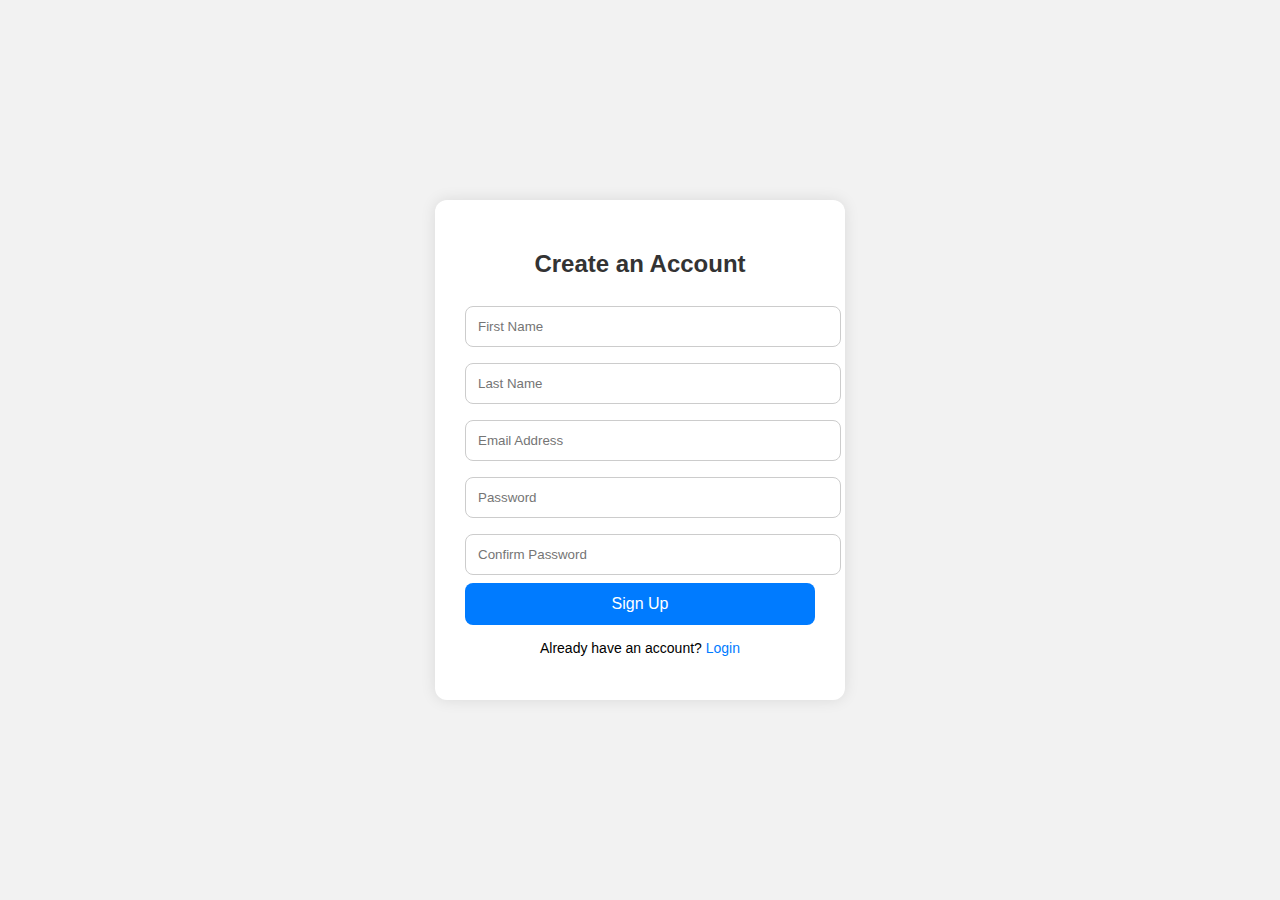
<file: signup.html>
<!DOCTYPE html>
<html lang="en">
<head>
  <meta charset="UTF-8">
  <title>Signup - Shopzo</title>
  <link rel="stylesheet" href="signup.css">
</head>
<body>
  <div class="signup-container">
    <h2>Create an Account</h2>
    <form id="signupForm">
      <input type="text" placeholder="First Name" required>
      <input type="text" placeholder="Last Name" required>
      <input type="email" placeholder="Email Address" required>
      <input type="password" placeholder="Password" required>
      <input type="password" placeholder="Confirm Password" required>
      <button type="submit">Sign Up</button>
      <p>Already have an account? <a href="login.html">Login</a></p>
    </form>
  </div>
</body>
</html>
</file>
<file: signup.css>
body {
  margin: 0;
  padding: 0;
  font-family: 'Segoe UI', sans-serif;
  background: #f2f2f2;
  display: flex;
  justify-content: center;
  align-items: center;
  height: 100vh;
}

.signup-container {
  background: white;
  padding: 30px;
  border-radius: 12px;
  box-shadow: 0 0 15px rgba(0,0,0,0.1);
  width: 350px;
  text-align: center;
}

.signup-container h2 {
  margin-bottom: 20px;
  color: #333;
}

.signup-container input {
  width: 100%;
  padding: 12px;
  margin: 8px 0;
  border: 1px solid #ccc;
  border-radius: 8px;
}

.signup-container button {
  width: 100%;
  padding: 12px;
  background-color: #007bff;
  color: white;
  border: none;
  border-radius: 8px;
  font-size: 16px;
  cursor: pointer;
}

.signup-container button:hover {
  background-color: #0056b3;
}

.signup-container p {
  margin-top: 15px;
  font-size: 14px;
}

.signup-container a {
  color: #007bff;
  text-decoration: none;
}

.signup-container a:hover {
  text-decoration: underline;
}
</file>
